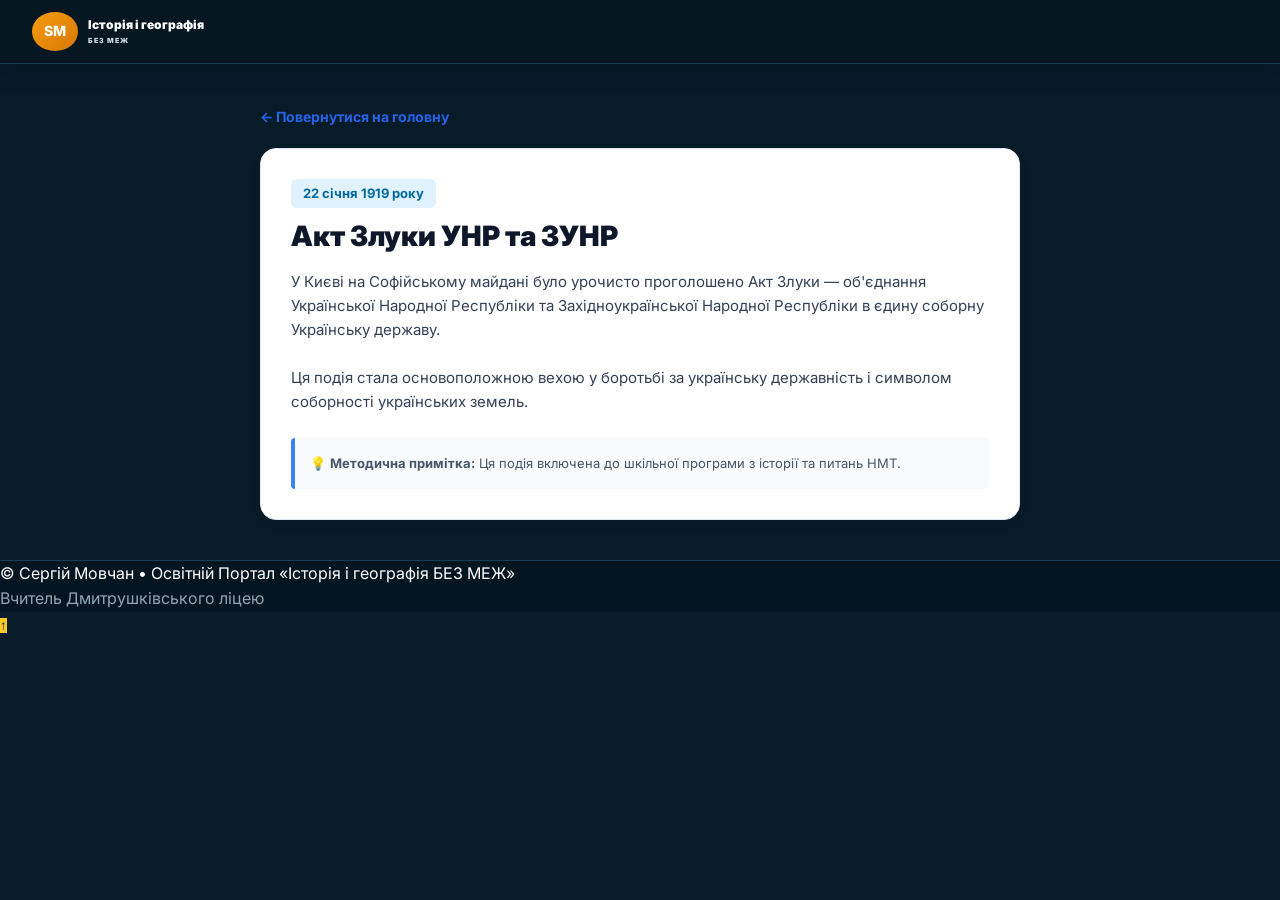
<file: event.html>
<!DOCTYPE html>

<html lang="uk">
<head>
<meta charset="utf-8"/>
<meta content="width=device-width, initial-scale=1.0" name="viewport"/>
<title id="page-title">Історична подія — Освітній портал Сергія Мовчана</title>
<link href="https://fonts.googleapis.com" rel="preconnect"/>
<link crossorigin="" href="https://fonts.gstatic.com" rel="preconnect"/>
<link href="https://fonts.googleapis.com/css2?family=Inter:wght@400;500;600;700;800;900&amp;display=swap" rel="stylesheet"/>
<style>
    * { box-sizing: border-box; margin: 0; padding: 0; }
    body { font-family: 'Inter', sans-serif; background-color: #f1f5f9; color: #1e293b; line-height: 1.6; }

    header {
      background-color: #ffffff;
      padding: 12px 5%;
      display: flex;
      justify-content: space-between;
      align-items: center;
      border-bottom: 1px solid #e2e8f0;
    }
    .logo-group { display: flex; align-items: center; gap: 12px; }
    .logo-badge { background: linear-gradient(135deg, #f59e0b, #d97706); color: #fff; font-weight: 800; padding: 8px 12px; border-radius: 50%; font-size: 14px; }
    .logo-text { font-weight: 800; font-size: 15px; color: #0f172a; line-height: 1.2; }
    .logo-text span { color: #d97706; display: block; }

    .container { max-width: 800px; margin: 40px auto; padding: 0 20px; }
    .back-link { display: inline-block; margin-bottom: 20px; color: #2563eb; text-decoration: none; font-weight: 700; font-size: 14px; }
    
    .event-card-full { background: #fff; border-radius: 16px; padding: 30px; box-shadow: 0 4px 12px rgba(0,0,0,0.05); border: 1px solid #e2e8f0; }
    .event-badge { background: #e0f2fe; color: #0369a1; font-weight: 700; padding: 4px 12px; border-radius: 6px; font-size: 13px; display: inline-block; margin-bottom: 12px; }
    .event-title { font-size: 28px; font-weight: 900; color: #0f172a; margin-bottom: 16px; line-height: 1.2; }
    .event-details { font-size: 15px; color: #334155; margin-bottom: 24px; white-space: pre-line; }
    
    .notes-box { background: #f8fafc; border-left: 4px solid #3b82f6; padding: 15px; border-radius: 4px; font-size: 13px; color: #475569; }
  </style>



<link rel="stylesheet" href="app.css?v=1">
<link rel="stylesheet" href="v2-exact.css?v=2">
</head>
<body>
<header>
<div class="logo-group">
<div class="logo-badge">SM</div>
<div class="logo-text">Історія і географія<span>БЕЗ МЕЖ</span></div>
</div>
</header>
<main class="container" id="site-main">
<a class="back-link" href="index.html">← Повернутися на головну</a>
<article class="event-card-full">
<span class="event-badge" id="event-date">...</span>
<h1 class="event-title" id="event-title">Завантаження події...</h1>
<div class="event-details" id="event-details">
        Будь ласка, зачекайте, триває завантаження інформації...
      </div>
<div class="notes-box">
        💡 <strong>Методична примітка:</strong> Ця подія включена до шкільної програми з історії та питань НМТ.
      </div>
</article>
</main>
<script>
    // Детальна база даних під кожну подію
    const eventsDetails = {
      "01-01": {
        dateStr: "1 січня 1909 року",
        title: "Народився Степан Бандера",
        content: "Степан Бандера — український політичний діяч, один із чільних ідеологів і теоретиків українського націоналістичного руху XX століття. Після розколу Організації українських націоналістів — голова Проводу ОУН-Б.\n\nЙого діяльність мала вирішальний вплив на формування національної свідомості та визвольного руху в Україні в період Другої світової війни та у повоєнні роки."
      },
      "01-22": {
        dateStr: "22 січня 1919 року",
        title: "Акт Злуки УНР та ЗУНР",
        content: "У Києві на Софійському майдані було урочисто проголошено Акт Злуки — об'єднання Української Народної Республіки та Західноукраїнської Народної Республіки в єдину соборну Українську державу.\n\nЦя подія стала основоположною вехою у боротьбі за українську державність і символом соборності українських земель."
      },
      "01-29": {
        dateStr: "29 січня 1918 року",
        title: "Бій під Крутами",
        content: "Бій поблизу залізничної станції Крути за 130 кілометрів на схід від Києва. Близько 400 київських курсантів і студентів стримали наступ 4-тисячного більшовицького підрозділу під командуванням Михайла Муравйова.\n\nЗавдяки цьому затриманню було виграно час для підписання Берестейського миру між УНР і державами Четверного союзу."
      },
      "02-20": {
        dateStr: "20 лютого 2014 року",
        title: "День Героїв Небесної Сотні",
        content: "У цей день відбулися наймасовіші розстріли протестувальників у центрі Києва на вулиці Інститутській під час Революції Гідності. Офіційна дата початку збройної агресії РФ проти України.\n\nДень вшанування подвигу громадян, які віддали життя під час захисту прав і свобод людини, демократії та європейського майбутнього України."
      },
      "02-24": {
        dateStr: "24 лютого 2022 року",
        title: "Повномасштабне вторгнення РФ в Україну",
        content: "Російська Федерація розпочала новий етап війни проти України — повномасштабне вторгнення із застосуванням ракетних ударів по всій території країни та наступом сухопутних військ.\n\nЦей день перевернув сучасну світову архітектуру безпеки та започаткував новий етап консолідації української нації."
      },
      "03-09": {
        dateStr: "9 березня 1814 року",
        title: "Народження Тараса Шевченка",
        content: "Народився Тарас Григорович Шевченко — видатний український поет, прозаїк, мислитель, живописець, гравер, етнограф та громадський діяч.\n\nЙого збірка «Кобзар» стала основою сучасної української літератури, а сам він — духовним символом української нації."
      },
      "03-15": {
        dateStr: "15 березня 1939 року",
        title: "Проголошення незалежності Карпатської України",
        content: "Сойм у Хусті проголосив незалежність Карпатської України та обрав її президентом Августина Волошина. Було ухвалено Конституцію, визначено державну мову, прапор і гімн.\n\nНезважаючи на коротке існування через угорську окупацію, ця подія демонструвала прагнення українців Закарпаття до власної держави."
      },
      "04-26": {
        dateStr: "26 квітня 1986 року",
        title: "Чорнобильська катастрофа",
        content: "Вибух на четвертому енергоблоці Чорнобильської атомної електростанції став найбільшою техногенно-екологічною катастрофою за всю історію атомної енергетики.\n\nРадіоактивна хмара охопила значну частину Європи. Героїзм ліквідаторів врятував світ від ще масштабніших наслідків."
      },
      "05-08": {
        dateStr: "8 травня 1945 року",
        title: "День пам'яті та перемоги над нацизмом",
        content: "День підписання Акта про беззастережну капітуляцію нацистської Німеччини, що ознаменувало завершення Другої світової війни в Європі.\n\nУкраїна зробила вагомий внесок у перемогу над нацизмом, втративши мільйони своїх громадян."
      },
      "05-20": {
        dateStr: "20 травня 1682 року",
        title: "Народився Іван Мазепа",
        content: "Іван Мазепа — гетьман Війська Запорозького, меценат, державний діяч. Спрямував зусилля на відновлення автономії Гетьманщини та розвиток культури й освіти (розбудова Києво-Могилянської колегії).\n\nУ 1708 році уклав союз із шведським королем Карлом XII для визволення України з-під влади Московського царства."
      },
      "06-28": {
        dateStr: "28 червня 1996 року",
        title: "Прийняття Конституції України",
        content: "Верховна Рада України після тривалого нічного засідання ухвалила Основний Закон України. Конституція закріпила правові основи незалежної держави, її суверенітет і територіальну цілісність.\n\nМіжнародна спільнота визнала Конституцію України однією з найдемократичніших у світі."
      },
      "07-16": {
        dateStr: "16 липня 1990 року",
        title: "Декларація про державний суверенітет",
        content: "Верховна Рада УРСР прийняла документ про державний суверенітет України, що проголосив верховенство, самостійність, повноту і неподільність влади Республіки в межах її території.\n\nЦей крок став юридичною основою для подальшого проголошення повної незалежності 1991 року."
      },
      "07-28": {
        dateStr: "28 липня 988 року",
        title: "Хрещення Руси-України",
        content: "Князь Володимир Великий прийняв християнство та зробив його державною релігією Київської Руси.\n\nЦе рішення цивілізаційно долучило українські землі до європейського культурно-політичного простору та прискорило розвиток писемності, архітектури та освіти."
      },
      "08-24": {
        dateStr: "24 серпня 1991 року",
        title: "Проголошення Незалежності України",
        content: "Позачергова сесія Верховної Ради УРСР прийняла Акт проголошення незалежності України, оголосивши про створення самостійної української держави — України.\n\n1 грудня 1991 року рішення ВР було підтверджене на Всеукраїнському референдумі."
      },
      "09-02": {
        dateStr: "2 вересня 1945 року",
        title: "Завершення Другої світової війни",
        content: "На борту американського лінкора «Міссурі» було підписано Акт про капітуляцію Японії. Це офіційно завершило Другу світову війну — найкривавіший конфлікт у історії людства."
      },
      "10-14": {
        dateStr: "14 жовтня 1942 року",
        title: "Створення УПА",
        content: "Традиційна дата заснування Української повстанської армії — військово-політичного формування, що вело збройну боротьбу за незалежність України проти нацистського та радянського тоталітарних режимів."
      },
      "11-01": {
        dateStr: "1 листопада 1918 року",
        title: "Листопадовий чин у Львові",
        content: "Військовий переворот, організований Українською Національною Радою сил Українських січових стрільців у Львові. У результаті було проголошено створення Західноукраїнської Народної Республіки (ЗУНР)."
      },
      "11-09": {
        dateStr: "9 листопада 1989 року",
        title: "Падіння Берлінського муру",
        content: "Демонтаж кордону між Східним та Західним Берліном став яскравим символом падіння комуністичних режимів у Східній Європі та завершення «Холодної війни»."
      },
      "12-01": {
        dateStr: "1 грудня 1991 року",
        title: "Всеукраїнський референдум",
        content: "Понад 90% громадян України підтвердили Акт проголошення незалежності від 24 серпня 1991 року. Одночасно відбулися перші вибори Президента України, на яких переміг Леонід Кравчук."
      }
    };

    // Отримання ID з URL (наприклад: event.html?id=01-22)
    function loadEventData() {
      const urlParams = new URLSearchParams(window.location.search);
      const eventId = urlParams.get('id');

      const data = eventsDetails[eventId] || eventsDetails["01-22"]; // Дефолтна подія, якщо ID не знайдено

      document.getElementById('page-title').textContent = `${data.title} — Історія і географія БЕЗ МЕЖ`;
      document.getElementById('event-date').textContent = data.dateStr;
      document.getElementById('event-title').textContent = data.title;
      document.getElementById('event-details').textContent = data.content;
    }

    document.addEventListener("DOMContentLoaded", loadEventData);
  </script>
<footer><p>© Сергій Мовчан • Освітній Портал «Історія і географія БЕЗ МЕЖ»</p><p class="footer-teacher-line">Вчитель Дмитрушківського ліцею</p></footer>
<button aria-label="Повернутися вгору" id="backToTop" title="Вгору" type="button">↑</button>
<script>
(() => { const b=document.getElementById("backToTop"); if(!b)return; const toggle=()=>b.classList.toggle("visible",window.scrollY>500); window.addEventListener("scroll",toggle,{passive:true}); b.addEventListener("click",()=>window.scrollTo({top:0,behavior:"smooth"})); toggle(); })();
</script>
<nav class="mobile-nav">
<a class="active" href="index.html"><i class="fa-solid fa-house"></i><span>Головна</span></a>
<a class="" href="games.html"><i class="fa-solid fa-gamepad"></i><span>Ігри</span></a>
<a href="index.html#leaderboardList"><i class="fa-solid fa-trophy"></i><span>Рейтинг</span></a>
<a href="#site-main"><i class="fa-solid fa-bars"></i><span>Меню</span></a>
</nav></body>
</html>
</file>
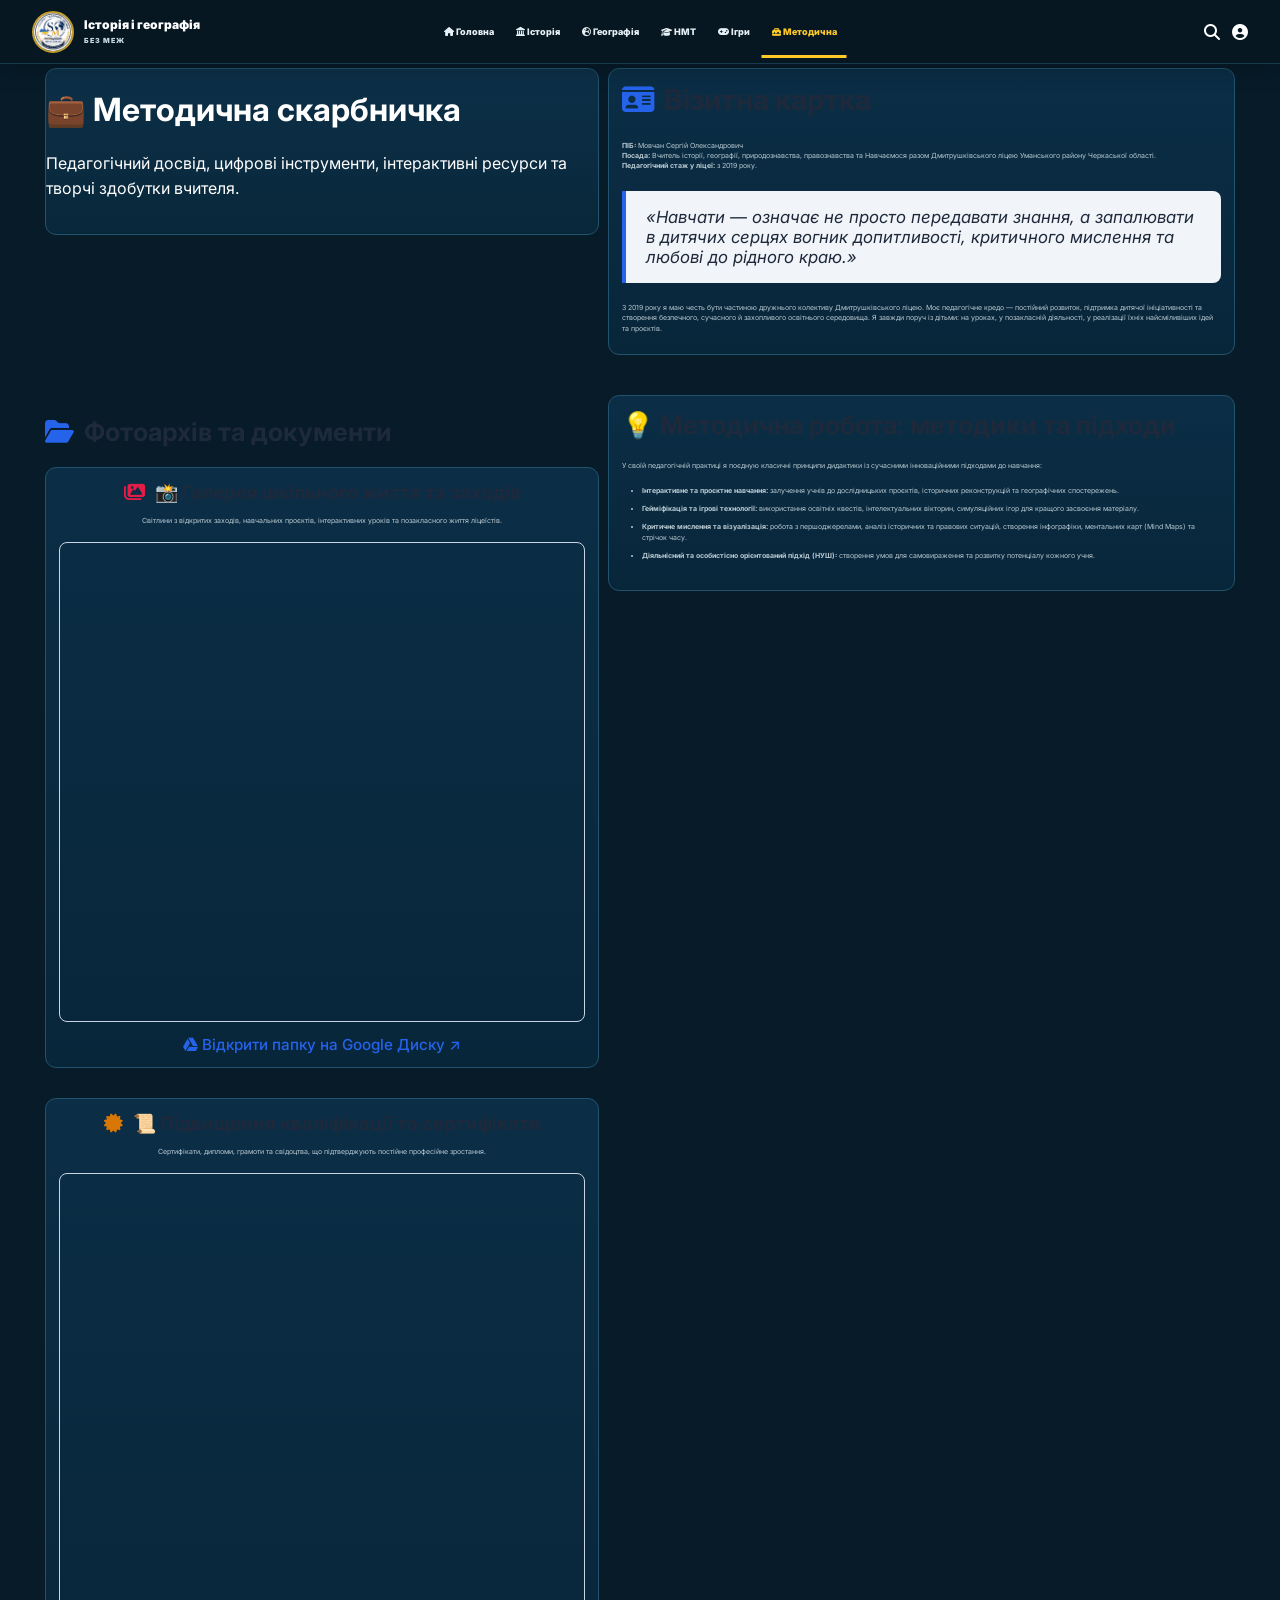
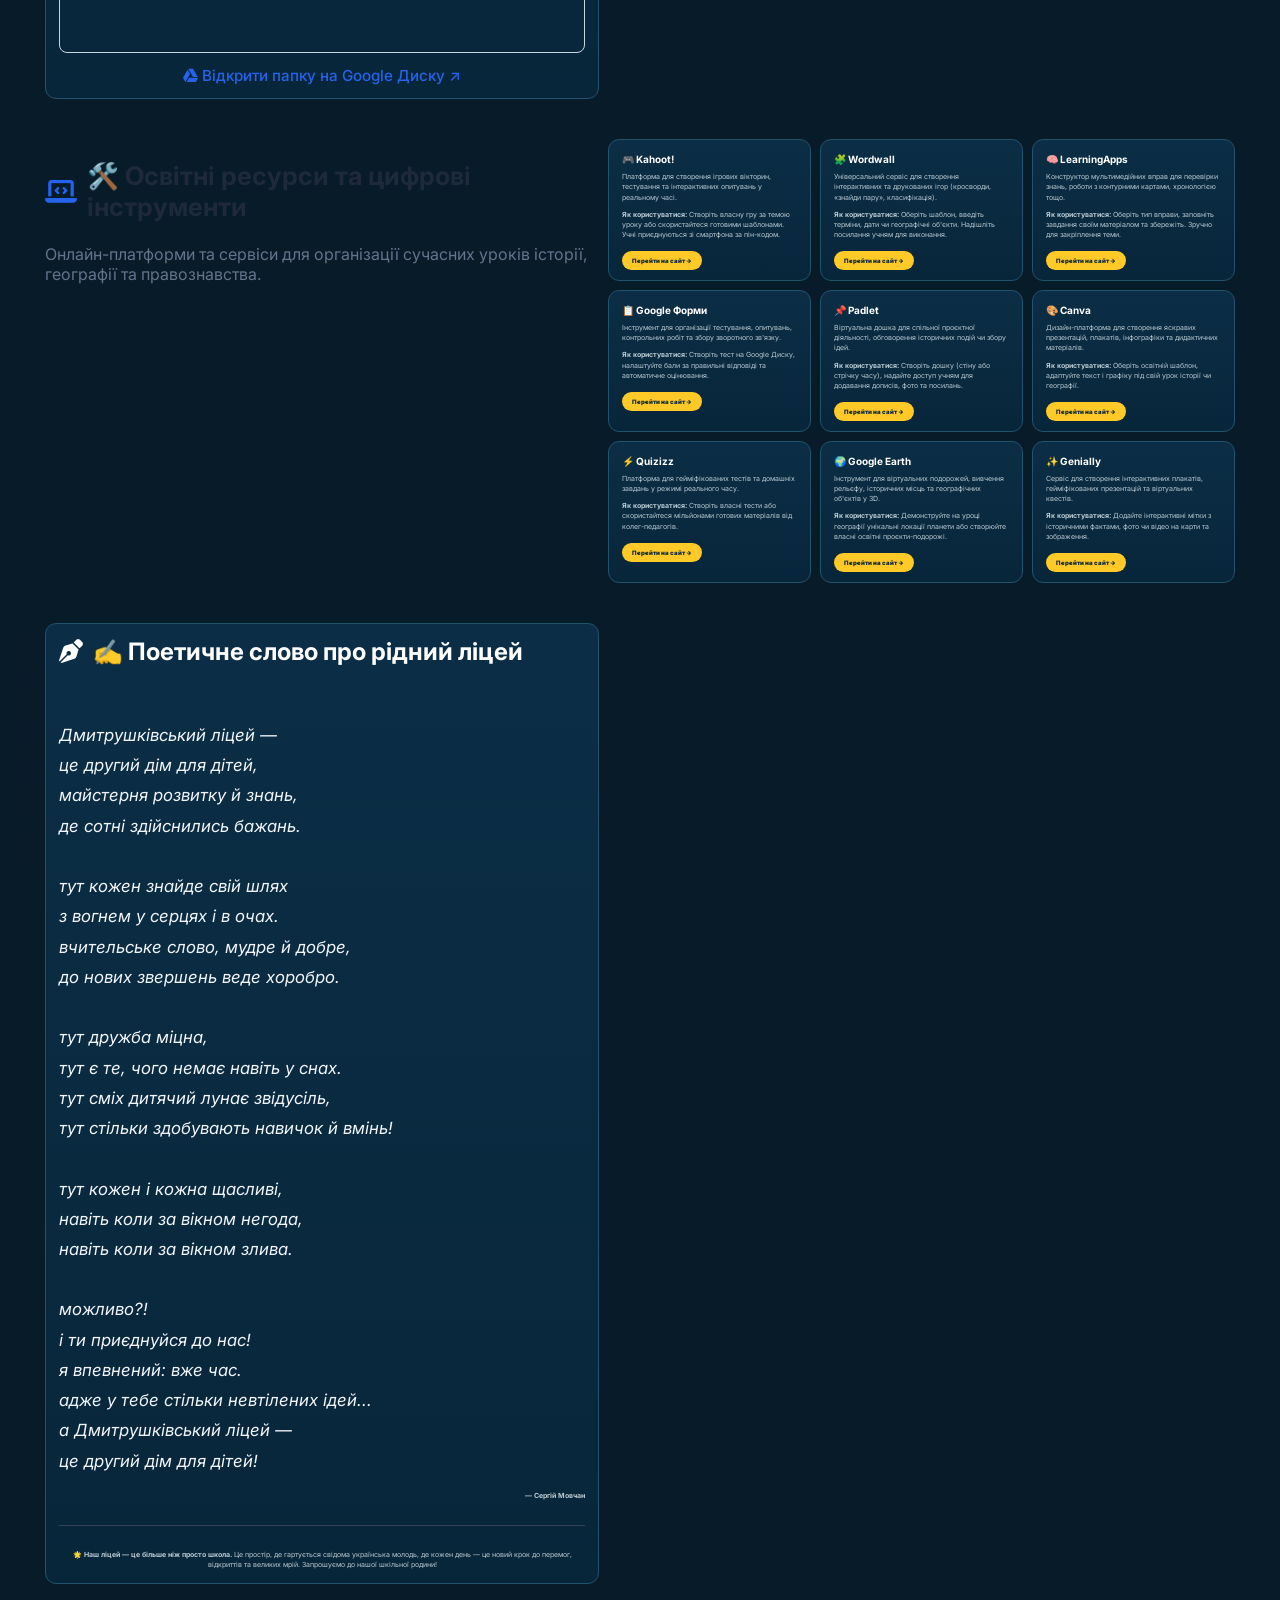
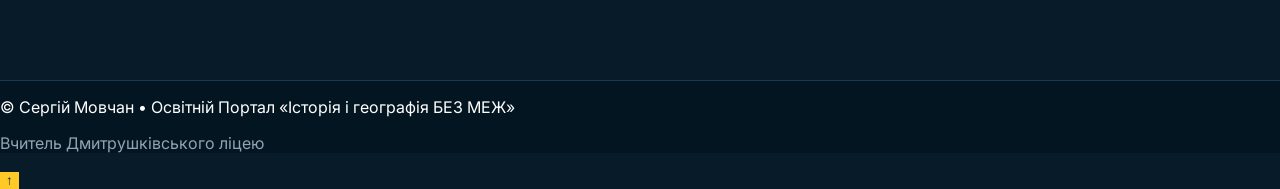
<file: methodology.html>
<!DOCTYPE html>

<html lang="uk">
<head>
<meta charset="utf-8"/>
<meta content="width=device-width, initial-scale=1.0" name="viewport"/>
<title>Методична скарбничка — Освітній Портал Сергія Мовчана</title>
<link href="https://fonts.googleapis.com" rel="preconnect"/>
<link crossorigin="" href="https://fonts.gstatic.com" rel="preconnect"/>
<link href="https://fonts.googleapis.com/css2?family=Inter:wght@400;500;600;700;800;900&amp;display=swap" rel="stylesheet"/>
<link href="https://cdnjs.cloudflare.com/ajax/libs/font-awesome/6.4.0/css/all.min.css" rel="stylesheet"/>




<link rel="stylesheet" href="app.css?v=1">
<link rel="stylesheet" href="v2-exact.css?v=2">
</head>
<body>
<!-- Навігаційна шапка -->
<header>
<a class="logo-group" href="index.html">
<img alt="Логотип Освітній Портал" class="logo-img" src="logo.png"/>
<div class="logo-text">Історія і географія<span>БЕЗ МЕЖ</span></div>
</a>

<nav aria-label="Головна навігація">
<ul>
<li><a class="" href="index.html"><i class="fa-solid fa-house"></i> Головна</a></li>
<li><a class="" href="history.html"><i class="fa-solid fa-landmark"></i> Історія</a></li>
<li><a class="" href="geography.html"><i class="fa-solid fa-earth-europe"></i> Географія</a></li>
<li><a class="" href="nmt.html"><i class="fa-solid fa-graduation-cap"></i> НМТ</a></li>
<li><a class="" href="games.html"><i class="fa-solid fa-gamepad"></i> Ігри</a></li>
<li><a class="active" href="methodology.html"><i class="fa-solid fa-toolbox"></i> Методична</a></li>
</ul>
</nav>
<div class="new-tools"><a class="desktop-only" href="#site-main"><i class="fa-solid fa-magnifying-glass"></i></a><a href="#authBox" title="Профіль"><i class="fa-solid fa-circle-user"></i></a></div>

</header>
<!-- Основний контент -->
<main class="main-container" id="site-main">
<!-- Заголовок сторінки -->
<div class="page-header">
<h1>💼 Методична скарбничка</h1>
<p style="margin-bottom: 32px; line-height: 1.6;">Педагогічний досвід, цифрові інструменти, інтерактивні ресурси та творчі здобутки вчителя.</p>
</div>
<!-- Візитна картка вчителя -->
<section class="section-block" style="margin-bottom: 40px;">
<div class="info-card" style="padding: 28px; background: #ffffff; border-radius: 12px; box-shadow: 0 4px 15px rgba(0,0,0,0.05);">
<h2 style="margin-top: 0; color: #1e293b; font-size: 1.8rem; display: flex; align-items: center; gap: 10px;">
<i class="fa-solid fa-id-card" style="color: #2563eb;"></i> Візитна картка
        </h2>
<p style="font-size: 1.05rem; line-height: 1.7; color: #334155;">
<strong>ПІБ:</strong> Мовчан Сергій Олександрович<br/>
<strong>Посада:</strong> Вчитель історії, географії, природознавства, правознавства та Навчаємося разом Дмитрушківського ліцею Уманського району Черкаської області.<br/>
<strong>Педагогічний стаж у ліцеї:</strong> з 2019 року.
        </p>
<blockquote style="margin: 20px 0; padding: 16px 20px; background: #f1f5f9; border-left: 4px solid #2563eb; font-style: italic; color: #1e293b; font-size: 1.05rem; border-radius: 0 8px 8px 0;">
          «Навчати — означає не просто передавати знання, а запалювати в дитячих серцях вогник допитливості, критичного мислення та любові до рідного краю.»
        </blockquote>
<p style="line-height: 1.7; color: #475569;">
          З 2019 року я маю честь бути частиною дружнього колективу Дмитрушківського ліцею. Моє педагогічне кредо — постійний розвиток, підтримка дитячої ініціативності та створення безпечного, сучасного й захопливого освітнього середовища. Я завжди поруч із дітьми: на уроках, у позакласній діяльності, у реалізації їхніх найсміливіших ідей та проєктів.
        </p>
</div>
</section>
<!-- Фотоархів та Сертифікати (Інтерактивні папки Google Диску) -->
<section class="section-block" style="margin-bottom: 40px;">
<h2 style="margin-bottom: 20px; color: #1e293b; font-size: 1.6rem; display: flex; align-items: center; gap: 10px;">
<i class="fa-solid fa-folder-open" style="color: #2563eb;"></i> Фотоархів та документи
      </h2>
<div style="display: flex; flex-direction: column; gap: 30px;">
<!-- Галерея шкільного життя -->
<div class="info-card" style="padding: 24px; text-align: center;">
<h3 style="margin-top:0; color: #1e293b; display: flex; align-items: center; justify-content: center; gap: 10px; margin-bottom: 12px;">
<i class="fa-solid fa-images" style="color: #e11d48;"></i> 📸 Галерея шкільного життя та заходів
          </h3>
<p style="line-height: 1.6; color: #475569; margin-bottom: 16px;">
            Світлини з відкритих заходів, навчальних проєктів, інтерактивних уроків та позакласного життя ліцеїстів.
          </p>
<!-- Центрований контейнер для фрейму -->
<div style="display: flex; justify-content: center; width: 100%;">
<iframe frameborder="0" src="https://drive.google.com/embeddedfolderview?id=1aTURrg63rzsYPy2qrb2Ty6EWvelADnBd#grid" style="width: 100%; max-width: 800px; height: 480px; border: 1px solid #cbd5e1; border-radius: 8px; margin: 0 auto;">
</iframe>
</div>
<div style="margin-top: 12px; text-align: center;">
<a href="https://drive.google.com/drive/folders/1aTURrg63rzsYPy2qrb2Ty6EWvelADnBd" rel="noopener noreferrer" style="color: #2563eb; text-decoration: none; font-weight: 500; font-size: 0.95rem;" target="_blank">
<i class="fa-brands fa-google-drive"></i> Відкрити папку на Google Диску ↗
            </a>
</div>
</div>
<!-- Сертифікати підвищення кваліфікації -->
<div class="info-card" style="padding: 24px; text-align: center;">
<h3 style="margin-top:0; color: #1e293b; display: flex; align-items: center; justify-content: center; gap: 10px; margin-bottom: 12px;">
<i class="fa-solid fa-certificate" style="color: #d97706;"></i> 📜 Підвищення кваліфікації та сертифікати
          </h3>
<p style="line-height: 1.6; color: #475569; margin-bottom: 16px;">
            Сертифікати, дипломи, грамоти та свідоцтва, що підтверджують постійне професійне зростання.
          </p>
<!-- Центрований контейнер для фрейму -->
<div style="display: flex; justify-content: center; width: 100%;">
<iframe frameborder="0" src="https://drive.google.com/embeddedfolderview?id=11XW2aYD9razkgysY_4g3c2c2Qa_V9hMJ#grid" style="width: 100%; max-width: 800px; height: 480px; border: 1px solid #cbd5e1; border-radius: 8px; margin: 0 auto;">
</iframe>
</div>
<div style="margin-top: 12px; text-align: center;">
<a href="https://drive.google.com/drive/folders/11XW2aYD9razkgysY_4g3c2c2Qa_V9hMJ" rel="noopener noreferrer" style="color: #2563eb; text-decoration: none; font-weight: 500; font-size: 0.95rem;" target="_blank">
<i class="fa-brands fa-google-drive"></i> Відкрити папку на Google Диску ↗
            </a>
</div>
</div>
</div>
</section>
<!-- Методична робота -->
<section class="section-block" style="margin-bottom: 40px;">
<div class="info-card" style="padding: 28px;">
<h2 style="margin-top:0; color: #1e293b; font-size: 1.6rem; display: flex; align-items: center; gap: 10px;">
          💡 Методична робота: методики та підходи
        </h2>
<p style="line-height: 1.6; color: #475569;">У своїй педагогічній практиці я поєдную класичні принципи дидактики із сучасними інноваційними підходами до навчання:</p>
<ul style="line-height: 1.8; color: #334155; padding-left: 20px; margin-top: 15px;">
<li style="margin-bottom: 8px;"><strong>Інтерактивне та проєктне навчання:</strong> залучення учнів до дослідницьких проєктів, історичних реконструкцій та географічних спостережень.</li>
<li style="margin-bottom: 8px;"><strong>Гейміфікація та ігрові технології:</strong> використання освітніх квестів, інтелектуальних вікторин, симуляційних ігор для кращого засвоєння матеріалу.</li>
<li style="margin-bottom: 8px;"><strong>Критичне мислення та візуалізація:</strong> робота з першоджерелами, аналіз історичних та правових ситуацій, створення інфографіки, ментальних карт (Mind Maps) та стрічок часу.</li>
<li style="margin-bottom: 8px;"><strong>Діяльнісний та особистісно орієнтований підхід (НУШ):</strong> створення умов для самовираження та розвитку потенціалу кожного учня.</li>
</ul>
</div>
</section>
<!-- Заголовок для цифрових інструментів -->
<div style="margin-bottom: 24px;">
<h2 style="color: #1e293b; font-size: 1.6rem; display: flex; align-items: center; gap: 10px;">
<i class="fa-solid fa-laptop-code" style="color: #2563eb;"></i> 🛠️ Освітні ресурси та цифрові інструменти
      </h2>
<p style="color: #64748b; margin-top: 8px;">Онлайн-платформи та сервіси для організації сучасних уроків історії, географії та правознавства.</p>
</div>
<!-- Сітка з цифровими ресурсами -->
<div class="grid-3" style="margin-bottom: 40px;">
<!-- Kahoot -->
<div class="info-card">
<h4>🎮 Kahoot!</h4>
<p>Платформа для створення ігрових вікторин, тестування та інтерактивних опитувань у реальному часі.</p>
<p class="card-instruction"><strong>Як користуватися:</strong> Створіть власну гру за темою уроку або скористайтеся готовими шаблонами. Учні приєднуються зі смартфона за пін-кодом.</p>
<a class="btn-link" href="https://kahoot.com" rel="noopener noreferrer" target="_blank">Перейти на сайт →</a>
</div>
<!-- Wordwall -->
<div class="info-card">
<h4>🧩 Wordwall</h4>
<p>Універсальний сервіс для створення інтерактивних та друкованих ігор (кросворди, «знайди пару», класифікація).</p>
<p class="card-instruction"><strong>Як користуватися:</strong> Оберіть шаблон, введіть терміни, дати чи географічні об'єкти. Надішліть посилання учням для виконання.</p>
<a class="btn-link" href="https://wordwall.net/uk" rel="noopener noreferrer" target="_blank">Перейти на сайт →</a>
</div>
<!-- LearningApps -->
<div class="info-card">
<h4>🧠 LearningApps</h4>
<p>Конструктор мультимедійних вправ для перевірки знань, роботи з контурними картами, хронологією тощо.</p>
<p class="card-instruction"><strong>Як користуватися:</strong> Оберіть тип вправи, заповніть завдання своїм матеріалом та збережіть. Зручно для закріплення теми.</p>
<a class="btn-link" href="https://learningapps.org" rel="noopener noreferrer" target="_blank">Перейти на сайт →</a>
</div>
<!-- Google Forms -->
<div class="info-card">
<h4>📋 Google Форми</h4>
<p>Інструмент для організації тестування, опитувань, контрольних робіт та збору зворотного зв'язку.</p>
<p class="card-instruction"><strong>Як користуватися:</strong> Створіть тест на Google Диску, налаштуйте бали за правильні відповіді та автоматичне оцінювання.</p>
<a class="btn-link" href="https://forms.google.com" rel="noopener noreferrer" target="_blank">Перейти на сайт →</a>
</div>
<!-- Padlet -->
<div class="info-card">
<h4>📌 Padlet</h4>
<p>Віртуальна дошка для спільної проєктної діяльності, обговорення історичних подій чи збору ідей.</p>
<p class="card-instruction"><strong>Як користуватися:</strong> Створіть дошку (стіну або стрічку часу), надайте доступ учням для додавання дописів, фото та посилань.</p>
<a class="btn-link" href="https://padlet.com" rel="noopener noreferrer" target="_blank">Перейти на сайт →</a>
</div>
<!-- Canva -->
<div class="info-card">
<h4>🎨 Canva</h4>
<p>Дизайн-платформа для створення яскравих презентацій, плакатів, інфографіки та дидактичних матеріалів.</p>
<p class="card-instruction"><strong>Як користуватися:</strong> Оберіть освітній шаблон, адаптуйте текст і графіку під свій урок історії чи географії.</p>
<a class="btn-link" href="https://www.canva.com" rel="noopener noreferrer" target="_blank">Перейти на сайт →</a>
</div>
<!-- Quizizz -->
<div class="info-card">
<h4>⚡ Quizizz</h4>
<p>Платформа для гейміфікованих тестів та домашніх завдань у режимі реального часу.</p>
<p class="card-instruction"><strong>Як користуватися:</strong> Створіть власні тести або скористайтеся мільйонами готових матеріалів від колег-педагогів.</p>
<a class="btn-link" href="https://quizizz.com" rel="noopener noreferrer" target="_blank">Перейти на сайт →</a>
</div>
<!-- Google Earth -->
<div class="info-card">
<h4>🌍 Google Earth</h4>
<p>Інструмент для віртуальних подорожей, вивчення рельєфу, історичних місць та географічних об'єктів у 3D.</p>
<p class="card-instruction"><strong>Як користуватися:</strong> Демонструйте на уроці географії унікальні локації планети або створюйте власні освітні проєкти-подорожі.</p>
<a class="btn-link" href="https://earth.google.com" rel="noopener noreferrer" target="_blank">Перейти на сайт →</a>
</div>
<!-- Genially -->
<div class="info-card">
<h4>✨ Genially</h4>
<p>Сервіс для створення інтерактивних плакатів, гейміфікованих презентацій та віртуальних квестів.</p>
<p class="card-instruction"><strong>Як користуватися:</strong> Додайте інтерактивні мітки з історичними фактами, фото чи відео на карти та зображення.</p>
<a class="btn-link" href="https://genial.ly" rel="noopener noreferrer" target="_blank">Перейти на сайт →</a>
</div>
</div>
<!-- Поетичний блок -->
<section class="section-block poetry-section" style="margin-bottom: 40px;">
<div class="info-card poetry-card" style="padding: 32px; background: linear-gradient(135deg, #1e293b 0%, #0f172a 100%); color: #ffffff; border-radius: 12px; border: 1px solid #334155;">
<h3 style="margin-top:0; color: #ffffff !important; font-size: 1.5rem; display: flex; align-items: center; gap: 10px;">
<i class="fa-solid fa-pen-nib"></i> ✍️ Поетичне слово про рідний ліцей
        </h3>
<div style="font-size: 1.05rem; line-height: 1.8; margin-top: 20px; font-style: italic; white-space: pre-line; color: #f1f5f9;">
Дмитрушківський ліцей —
це другий дім для дітей,
майстерня розвитку й знань,
де сотні здійснились бажань.

тут кожен знайде свій шлях
з вогнем у серцях і в очах.
вчительське слово, мудре й добре,
до нових звершень веде хоробро.

тут дружба міцна,
тут є те, чого немає навіть у снах.
тут сміх дитячий лунає звідусіль,
тут стільки здобувають навичок й вмінь!

тут кожен і кожна щасливі,
навіть коли за вікном негода,
навіть коли за вікном злива.

можливо?!
і ти приєднуйся до нас!
я впевнений: вже час.
адже у тебе стільки невтілених ідей...
а Дмитрушківський ліцей —
це другий дім для дітей!
        </div>
<p style="margin-top: 15px; text-align: right; font-weight: bold; color: #38bdf8; font-size: 1.1rem;">— Сергій Мовчан</p>
<hr style="border: 0; border-top: 1px solid #334155; margin: 24px 0;"/>
<p style="font-size: 1.1rem; line-height: 1.6; color: #cbd5e1; text-align: center; margin-bottom: 0;">
          🌟 <strong>Наш ліцей — це більше ніж просто школа.</strong> Це простір, де гартується свідома українська молодь, де кожен день — це новий крок до перемог, відкриттів та великих мрій. Запрошуємо до нашої шкільної родини!
        </p>
</div>
</section>
</main>
<!-- Футер -->
<footer>
<p>© Сергій Мовчан • Освітній Портал «Історія і географія БЕЗ МЕЖ»</p>
<p class="footer-teacher-line">Вчитель Дмитрушківського ліцею</p>
</footer>
<button aria-label="Повернутися вгору" id="backToTop" title="Вгору" type="button">↑</button>
<script>
(() => { const b=document.getElementById("backToTop"); if(!b)return; const toggle=()=>b.classList.toggle("visible",window.scrollY>500); window.addEventListener("scroll",toggle,{passive:true}); b.addEventListener("click",()=>window.scrollTo({top:0,behavior:"smooth"})); toggle(); })();
</script>
<nav class="mobile-nav">
<a class="" href="index.html"><i class="fa-solid fa-house"></i><span>Головна</span></a>
<a class="" href="games.html"><i class="fa-solid fa-gamepad"></i><span>Ігри</span></a>
<a href="index.html#leaderboardList"><i class="fa-solid fa-trophy"></i><span>Рейтинг</span></a>
<a href="#site-main"><i class="fa-solid fa-bars"></i><span>Меню</span></a>
</nav></body>
</html>
</file>
<file: app.css>
:root{
  --bg:#061b2a;
  --bg-soft:#08263a;
  --panel:#0b2e46;
  --panel-2:#0f3852;
  --line:#21536c;
  --yellow:#ffca28;
  --text:#f7fbfd;
  --muted:#aec0ca;
  --paper:#f3eee6;
  --ink:#173044;
  --radius:11px;
}
*{box-sizing:border-box}
html{scroll-behavior:smooth;background:#041522}
body{
  margin:0!important;
  font-family:Inter,-apple-system,BlinkMacSystemFont,"Segoe UI",Arial,sans-serif!important;
  background:linear-gradient(180deg,#061d2e 0%,#051724 100%)!important;
  color:var(--text)!important;
  min-height:100vh;
}
a{text-decoration:none}
header{
  position:sticky!important;top:0!important;z-index:1000!important;
  min-height:66px!important;padding:0 max(13px,3.5vw)!important;
  display:flex!important;align-items:center!important;
  background:rgba(4,21,33,.97)!important;
  border-bottom:1px solid #173e55!important;
  box-shadow:0 8px 22px rgba(0,0,0,.18)!important;
}
.logo-group{display:flex!important;align-items:center!important;gap:10px!important}
.logo-img{width:42px!important;height:42px!important;border-radius:50%!important;border:2px solid rgba(255,202,40,.75)!important}
.logo-text{font-size:13px!important;color:#fff!important;font-weight:900!important;line-height:1.05!important}
.logo-text span{display:block!important;margin-top:5px!important;color:#c6d8e1!important;font-size:7px!important;letter-spacing:.14em!important}
header nav{margin-left:auto!important}
header nav ul{list-style:none!important;display:flex!important;gap:2px!important;margin:0!important;padding:0!important}
header nav a{
  display:block!important;padding:21px 10px 18px!important;color:#e6f0f4!important;
  border-bottom:3px solid transparent!important;font-size:9px!important;font-weight:850!important;
}
header nav a:hover,header nav a.active{color:var(--yellow)!important;border-bottom-color:var(--yellow)!important}
.new-tools{margin-left:14px;display:flex;gap:12px;align-items:center}
.new-tools a{color:#fff;font-size:16px}
.traveler-container{display:none!important}

.mountain-banner{
  min-height:420px!important;margin:0!important;border-radius:0!important;
  position:relative!important;overflow:hidden!important;display:flex!important;align-items:center!important;
  padding:45px 5.6vw!important;
  background:
   linear-gradient(90deg,rgba(3,18,29,.96) 0%,rgba(3,18,29,.60) 43%,rgba(3,18,29,.05) 77%),
   url("hero-banner.jpeg") 61% 37%/cover no-repeat!important;
}
.hero-text-content{position:relative!important;z-index:2!important;max-width:630px!important}
.mountain-banner h1{
  margin:0!important;max-width:570px!important;font-size:clamp(47px,5.9vw,77px)!important;
  line-height:.89!important;letter-spacing:-.055em!important;font-weight:950!important;color:#fff!important;
  text-shadow:0 5px 22px rgba(0,0,0,.26)!important;
}
.mountain-banner h1 span{display:block!important;color:var(--yellow)!important;font-style:italic!important;margin-top:8px!important}
.mountain-banner .subtitle{font-size:14px!important;color:#fff!important;font-weight:700!important;margin:17px 0 3px!important}
.mountain-banner .quote{font-size:11px!important;color:#d7e5eb!important;margin:0!important}
.new-start{display:inline-flex;margin-top:18px;padding:11px 20px;border-radius:999px;background:var(--yellow);color:#102a3a;font-size:10px;font-weight:900}

.subject-hub{
  width:min(1200px,calc(100% - 34px));margin:16px auto 0;
  display:grid;grid-template-columns:repeat(4,1fr);gap:9px;
}
.subject-card{overflow:hidden;background:linear-gradient(#0e334b,#08273b);border:1px solid var(--line);border-radius:var(--radius);color:#fff}
.subject-card .cover{height:112px;background-size:cover;background-position:center}
.subject-card .body{padding:13px}
.subject-card h3{margin:0 0 5px;font-size:17px;line-height:1.1}
.subject-card p{margin:0 0 12px;color:#c4d3da;font-size:9px;line-height:1.45;min-height:40px}
.subject-link{display:inline-flex;padding:8px 14px;border:1px solid #3f6f87;border-radius:999px;color:#fff;font-size:8px;font-weight:900}
.subject-link b{color:var(--yellow);margin-left:10px}

.main-container{width:min(1200px,calc(100% - 34px))!important;max-width:1200px!important;margin:0 auto!important;padding:14px 0 38px!important}
.section-title{margin:18px 0 9px!important;padding:0!important;background:none!important;color:#fff!important;text-align:left!important;font-size:15px!important;font-weight:900!important}
.grid-3,.grid-3-tours{display:grid!important;grid-template-columns:repeat(3,1fr)!important;gap:9px!important}
.info-card,.virtual-tour-card,.leaderboard-section,.target-audience-section,.kids-club-section,
.chat-box,.dino-game-card,.map-activity-card,.history-activity-card,.flags-activity-card,
.accordion-card,.global-test-container,.nmt200-card{
  background:linear-gradient(180deg,var(--panel),var(--bg-soft))!important;
  color:#fff!important;border:1px solid var(--line)!important;border-radius:var(--radius)!important;
  box-shadow:none!important;
}
.info-card,.virtual-tour-card{padding:13px!important}
.info-card h4,.virtual-tour-card span{color:#fff!important}
.info-card p,.info-card li{color:#b9c9d1!important}
.btn-link,.btn-check,.btn-primary,.download-all-btn,.chat-input-group button,.history-next{
  background:var(--yellow)!important;color:#102a3a!important;border:0!important;border-radius:999px!important;font-weight:900!important
}

/* Login + leaderboard immediately below subject hub */
.leaderboard-section{padding:13px!important;margin:13px 0!important}
.leaderboard-header{display:flex!important;align-items:center!important;gap:8px!important;flex-wrap:wrap!important}
.leaderboard-header h3{font-size:14px!important;color:#fff!important;margin:0!important}
.reset-timer-badge{margin-left:auto!important;background:none!important;border:0!important;color:#a7bbc6!important;font-size:8px!important}
.user-login-bar{width:100%!important;margin:4px 0 0!important}
.user-login-btn,#googleLoginBtn{
  width:100%!important;min-height:36px!important;padding:8px 12px!important;
  background:#f8fbfc!important;color:#153044!important;border:0!important;border-radius:8px!important;font-size:9px!important;font-weight:900!important
}
.online-presence-panel{margin:8px 0!important;padding:8px 10px!important;background:#071f30!important;border:1px solid #214c64!important;border-radius:8px!important}
.online-presence-panel *{color:#a9bdc8!important;font-size:8px!important}
.leaderboard-list{display:grid!important;grid-template-columns:1fr!important;gap:0!important;border-top:1px solid #244e65!important}
.leaderboard-item{min-height:50px!important;padding:6px 2px!important;background:transparent!important;border:0!important;border-bottom:1px solid #244e65!important;border-radius:0!important;color:#fff!important}
.leaderboard-item *{color:inherit}.student-rank{color:var(--yellow)!important}.student-score{font-size:9px!important}
.leaderboard-avatar-wrap,.leaderboard-avatar,.leaderboard-avatar-fallback{width:30px!important;height:30px!important}

/* Daily content */
.daily-shell{margin-top:10px}
.daily-shell .grid-3>.info-card{min-height:180px!important}
.daily-shell .info-card{display:flex!important;flex-direction:column!important}
.daily-shell .info-card .btn-link{margin-top:auto!important;align-self:flex-start!important}

/* Media reference-style block */
.media-shell{margin-top:13px;padding:12px;background:linear-gradient(#0d3048,#08273a);border:1px solid var(--line);border-radius:var(--radius)}
.media-shell .section-title{margin-top:0!important}
.media-shell .grid-3-tours{grid-template-columns:repeat(3,1fr)!important}
.virtual-tour-card{min-height:120px!important}

/* Audience / teacher utility */
.target-audience-section{padding:12px!important;margin-top:13px!important}
.target-audience-section h3{color:#fff!important;font-size:13px!important}
.target-audience-grid{display:grid!important;grid-template-columns:repeat(3,1fr)!important;gap:8px!important}
.audience-card{padding:11px!important;background:var(--paper)!important;color:var(--ink)!important;border:0!important;border-radius:8px!important}
.audience-card h4{color:var(--ink)!important;font-size:10px!important;margin:0 0 5px!important}
.audience-card li{color:#526a77!important;font-size:8px!important;line-height:1.45!important}

/* Games page */
.games-hero{width:min(1200px,calc(100% - 34px));margin:18px auto 0;padding:28px;border:1px solid var(--line);border-radius:14px;background:linear-gradient(135deg,#0d344d,#08263a)}
.games-hero h1{font-size:40px;margin:0 0 8px;color:#fff}.games-hero p{margin:0;color:#afc2cc;max-width:700px;font-size:11px;line-height:1.55}
.kids-club-section{padding:13px!important;margin-top:13px!important}.kids-club-header h3{color:#fff!important}.kids-club-header p{color:#a9bdc8!important}
.kids-club-grid{display:grid!important;grid-template-columns:repeat(2,1fr)!important;gap:9px!important}
.chat-box,.dino-game-card,.map-activity-card,.history-activity-card,.flags-activity-card{padding:11px!important;min-height:0!important}
.dino-leaderboard,.map-status,.history-status,.flags-status{background:#071f30!important;color:#b6c8d0!important;border-color:#214b62!important}
.dino-leaderboard-title{background:#0a2b42!important;color:var(--yellow)!important}.dino-leader-row{border-color:#214b62!important;color:#fff!important}
.history-options button,.flags-option{background:#0a2a40!important;color:#fff!important;border-color:#2b5870!important}

/* Inner pages */
.page-header,.nmt200-hero{background:linear-gradient(#0d3048,#08273a)!important;color:#fff!important;border:1px solid var(--line)!important;border-radius:var(--radius)!important}
.page-header h1,.nmt200-hero h2{color:#fff!important}
.accordion-card{overflow:hidden!important;margin-bottom:10px!important}
.accordion-header{background:#0a2d44!important;color:#fff!important}
.accordion-header h2,.accordion-header h3{color:#fff!important}
.accordion-content{background:#f6f1e9!important;color:var(--ink)!important}
.accordion-content p,.accordion-content li{color:#536a77!important}
table{background:#f8f4ed!important;color:var(--ink)!important}
th{background:#dce8ee!important;color:var(--ink)!important}
.nmt200-card{overflow:hidden!important}.nmt200-body{background:#f5efe7!important;color:var(--ink)!important}.nmt200-body h3{color:var(--ink)!important}

footer{background:#041522!important;color:#fff!important;border-top:1px solid #173e55!important;margin-top:18px!important}
.footer-teacher-line{color:#8fa6b2!important}#backToTop{background:var(--yellow)!important;color:#102b3b!important;border:0!important}
.mobile-nav{display:none}

@media(max-width:760px){
  header{min-height:58px!important;padding:0 9px!important}header nav{display:none!important}
  .logo-img{width:37px!important;height:37px!important}.logo-text{font-size:10px!important}.new-tools{margin-left:auto}.new-tools .desktop-only{display:none}
  .mountain-banner{min-height:290px!important;padding:28px 13px!important;background:linear-gradient(90deg,rgba(3,18,29,.93),rgba(3,18,29,.12)),url("hero-banner.jpeg") 69% 40%/cover no-repeat!important}
  .mountain-banner h1{font-size:34px!important;max-width:210px!important}.mountain-banner .subtitle{font-size:8px!important;max-width:180px!important}.mountain-banner .quote{display:none!important}.new-start{padding:8px 13px;font-size:8px;margin-top:9px}
  .subject-hub{width:calc(100% - 16px);grid-template-columns:repeat(4,1fr);gap:5px;margin-top:7px}.subject-card .cover{height:48px}.subject-card .body{padding:6px;text-align:center}.subject-card h3{font-size:7px}.subject-card p,.subject-link{display:none}
  .main-container{width:calc(100% - 16px)!important;padding:7px 0 72px!important}
  .grid-3,.grid-3-tours,.kids-club-grid{grid-template-columns:1fr!important}.media-shell .grid-3-tours{grid-template-columns:1fr!important}
  .target-audience-grid{grid-template-columns:1fr 1fr!important}.audience-card:last-child{grid-column:1/-1}
  .section-title{font-size:12px!important}.info-card,.virtual-tour-card{padding:10px!important}.daily-shell .grid-3>.info-card{min-height:0!important}
  .games-hero{width:calc(100% - 16px);margin-top:8px;padding:18px}.games-hero h1{font-size:27px}
  .kids-club-section{padding:8px!important}
  .mobile-nav{display:grid;position:fixed;left:0;right:0;bottom:0;height:60px;grid-template-columns:repeat(4,1fr);background:#f2eee7;color:#273842;z-index:1500;border-top:1px solid #cbc4ba}
  .mobile-nav a{display:flex;flex-direction:column;align-items:center;justify-content:center;gap:2px;color:#273842;font-size:7px;font-weight:800}.mobile-nav i{font-size:14px}.mobile-nav a.active{color:#0c405c}
}
</file>
<file: v2-exact.css>
/* V2 — composition matched to supplied reference */
:root{--v2-bg:#071b29;--v2-panel:#0a2a40;--v2-line:#214e66;--v2-yellow:#ffc928;--v2-white:#f8fbfd;--v2-muted:#a9bdc8}
html,body{background:#071b29!important}
body{overflow-x:hidden}
header{height:64px!important;min-height:64px!important;background:#061722!important;border-bottom:1px solid #17394c!important;padding:0 32px!important}
.logo-group{min-width:205px}.logo-img{width:42px!important;height:42px!important}.logo-text{font-size:12px!important}
header nav{position:absolute!important;left:50%!important;transform:translateX(-50%)!important;margin:0!important}
header nav a{padding:21px 10px 18px!important;font-size:9px!important}
.new-tools{margin-left:auto!important}

.mountain-banner{
 height:302px!important;min-height:302px!important;padding:0 0 0 54px!important;
 background-image:url("assets/hero-reference.jpg")!important;
 background-size:cover!important;background-position:center!important;
 border:0!important;
}
.mountain-banner:after{content:"";position:absolute;inset:0;background:linear-gradient(90deg,rgba(4,20,31,.18),rgba(4,20,31,0) 58%);pointer-events:none}
.hero-text-content{z-index:2!important;width:450px!important;max-width:450px!important}
.mountain-banner h1{font-size:54px!important;line-height:.86!important;max-width:430px!important;letter-spacing:-.06em!important;text-transform:uppercase!important}
.mountain-banner h1 span{font-size:51px!important;line-height:.9!important;margin-top:8px!important;color:var(--v2-yellow)!important}
.mountain-banner .subtitle{font-size:10px!important;margin:15px 0 2px!important}
.mountain-banner .quote{font-size:8px!important}
.new-start{margin-top:13px!important;padding:8px 16px!important;font-size:8px!important}

.subject-hub{width:calc(100% - 64px)!important;max-width:1190px!important;margin:9px auto 0!important;gap:8px!important}
.subject-card{height:143px!important;border-radius:7px!important;border-color:#24536b!important;background:#0a2b42!important}
.subject-card .cover{height:75px!important}
.subject-card .body{height:68px!important;padding:8px 10px!important;position:relative}
.subject-card h3{font-size:12px!important;margin:0 0 3px!important}
.subject-card p{font-size:6.8px!important;line-height:1.35!important;min-height:0!important;max-width:82%;margin:0!important}
.subject-link{position:absolute;right:8px;bottom:8px;padding:5px 9px!important;font-size:6px!important}

.main-container{width:calc(100% - 64px)!important;max-width:1190px!important;padding-top:4px!important}
.leaderboard-section{margin-top:11px!important}
.section-title{font-size:13px!important;margin:13px 0 7px!important}
.daily-shell .grid-3{gap:8px!important}
.daily-shell .grid-3>.info-card{min-height:132px!important;padding:10px!important}
.info-card h4{font-size:10px!important;margin:0 0 5px!important}.info-card p,.info-card li{font-size:7px!important;line-height:1.45!important}
.btn-link,.btn-check{font-size:6px!important;padding:6px 10px!important}
.leaderboard-section{padding:10px!important;border-radius:7px!important}
.leaderboard-header h3{font-size:11px!important}
.user-login-btn,#googleLoginBtn{min-height:30px!important;font-size:7px!important}
.online-presence-panel{padding:5px 8px!important;margin:5px 0!important}
.leaderboard-item{min-height:38px!important}.leaderboard-avatar-wrap,.leaderboard-avatar,.leaderboard-avatar-fallback{width:24px!important;height:24px!important}
.media-shell{padding:9px!important;border-radius:7px!important}.media-shell .grid-3-tours{gap:7px!important}
.virtual-tour-card{min-height:86px!important;padding:9px!important}.virtual-tour-card .icon{font-size:22px!important}.virtual-tour-card span{font-size:8px!important}
.target-audience-section{padding:9px!important}.target-audience-grid{gap:7px!important}.audience-card{padding:8px!important}

@media(min-width:761px){
  .main-container{display:grid!important;grid-template-columns:1fr 1.13fr!important;column-gap:9px!important;align-items:start!important}
  .main-container>.leaderboard-section{grid-column:1;grid-row:1 / span 2!important}
  .main-container>.daily-shell{grid-column:1 / -1;grid-row:3!important}
  .main-container>.media-shell{grid-column:2;grid-row:1!important;margin-top:11px!important}
  .main-container>.target-audience-section{grid-column:2;grid-row:2!important;margin-top:0!important}
  .daily-shell .grid-3{grid-template-columns:repeat(3,1fr)!important}
}
@media(max-width:760px){
 header{height:56px!important;min-height:56px!important;padding:0 9px!important}
 .mountain-banner{height:272px!important;min-height:272px!important;padding-left:13px!important;background-position:center!important}
 .hero-text-content{width:210px!important;max-width:210px!important}
 .mountain-banner h1{font-size:32px!important;max-width:210px!important}.mountain-banner h1 span{font-size:30px!important}
 .mountain-banner .subtitle{font-size:7px!important;margin-top:9px!important}.new-start{padding:7px 11px!important;font-size:7px!important}
 .subject-hub{width:calc(100% - 14px)!important;grid-template-columns:repeat(4,1fr)!important;gap:4px!important;margin-top:5px!important}
 .subject-card{height:73px!important;border-radius:5px!important}.subject-card .cover{height:45px!important}.subject-card .body{height:28px!important;padding:5px!important}.subject-card h3{font-size:6.5px!important;margin:0!important}.subject-card p,.subject-link{display:none!important}
 .main-container{width:calc(100% - 14px)!important;display:block!important;padding-top:3px!important}
 .leaderboard-section,.media-shell,.target-audience-section{margin-top:7px!important}
 .daily-shell .grid-3{grid-template-columns:1fr!important}
 .daily-shell .grid-3>.info-card{min-height:0!important}
 .media-shell .grid-3-tours{grid-template-columns:1fr 1fr!important}
 .virtual-tour-card{min-height:72px!important}
 .target-audience-grid{grid-template-columns:1fr 1fr!important}
}
</file>
